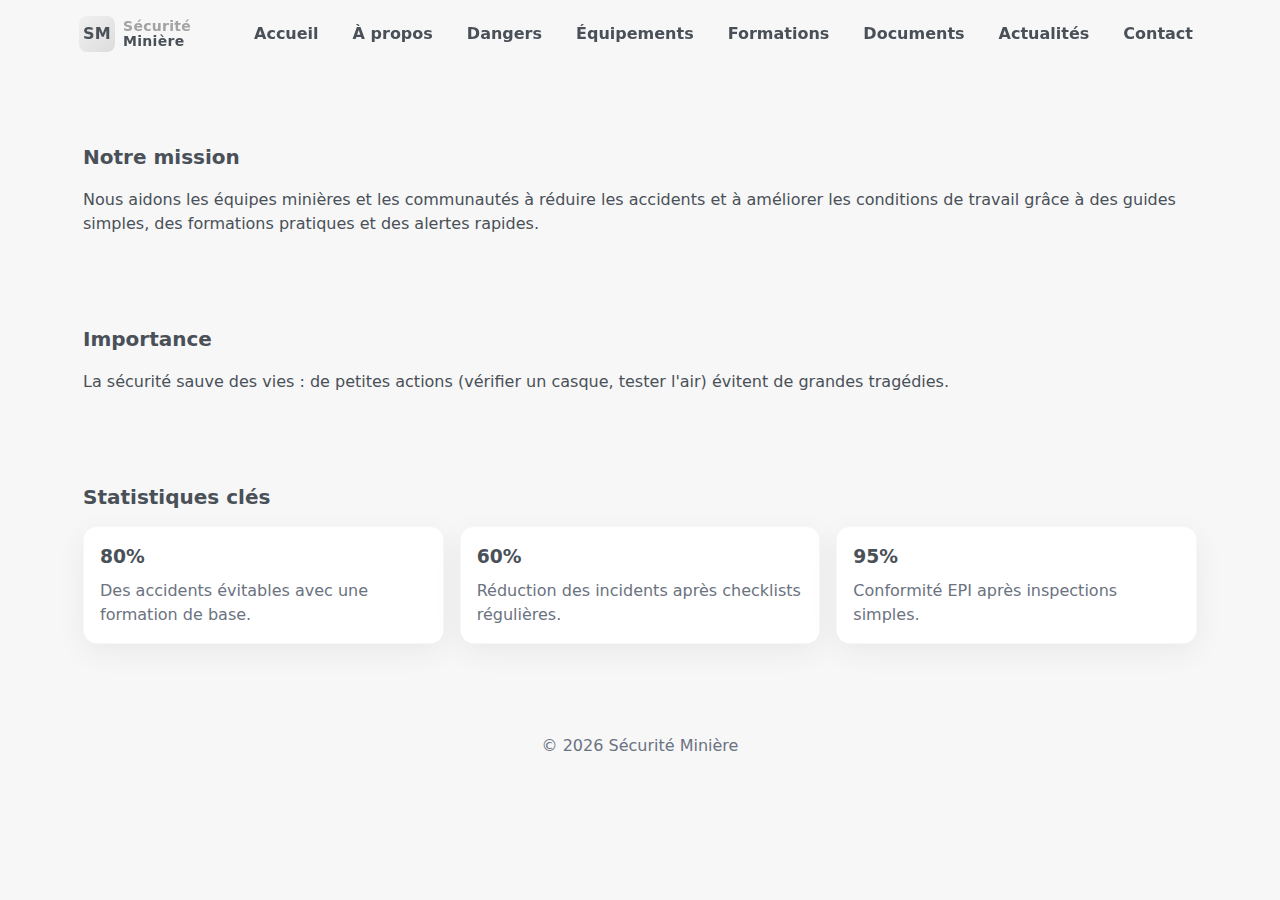
<file: about.html>
<!doctype html>
<html lang="fr">
<head><meta charset="utf-8"><meta name="viewport" content="width=device-width,initial-scale=1">
<title>À propos — Sécurité Minière</title>
<link rel="stylesheet" href="css/styles.css"></head>
<body>
  <!-- header (copier la même structure que index) -->
  <header class="header">
    <div class="navbar">
      <div class="brand"><div class="logo">SM</div><div><div style="font-size:14px;color:var(--accent-2)">Sécurité</div><div style="font-size:14px;margin-top:-6px;font-weight:700">Minière</div></div></div>
      <nav class="menu" aria-label="Menu principal">
        <a href="index.html">Accueil</a><a href="about.html">À propos</a><a href="dangers.html">Dangers</a><a href="equipment.html">Équipements</a><a href="practices.html">Formations</a><a href="docs.html">Documents</a><a href="news.html">Actualités</a><a href="contact.html">Contact</a>
      </nav>
      <button class="hamburger">☰</button>
    </div>
  </header>

  <main style="padding-top:88px">
    <section class="section reveal">
      <h2>Notre mission</h2>
      <p>Nous aidons les équipes minières et les communautés à réduire les accidents et à améliorer les conditions de travail grâce à des guides simples, des formations pratiques et des alertes rapides.</p>
    </section>

    <section class="section reveal">
      <h2>Importance</h2>
      <p>La sécurité sauve des vies : de petites actions (vérifier un casque, tester l'air) évitent de grandes tragédies.</p>
    </section>

    <section class="section reveal">
      <h2>Statistiques clés</h2>
      <div class="grid">
        <div class="card"><h3>80%</h3><p>Des accidents évitables avec une formation de base.</p></div>
        <div class="card"><h3>60%</h3><p>Réduction des incidents après checklists régulières.</p></div>
        <div class="card"><h3>95%</h3><p>Conformité EPI après inspections simples.</p></div>
      </div>
    </section>
  </main>

  <footer style="margin-top:36px">© <span id="year2"></span> Sécurité Minière</footer>
  <script src="js/main.js"></script>
  <script>document.getElementById('year2').textContent = new Date().getFullYear();</script>
</body>
</html>
</file>
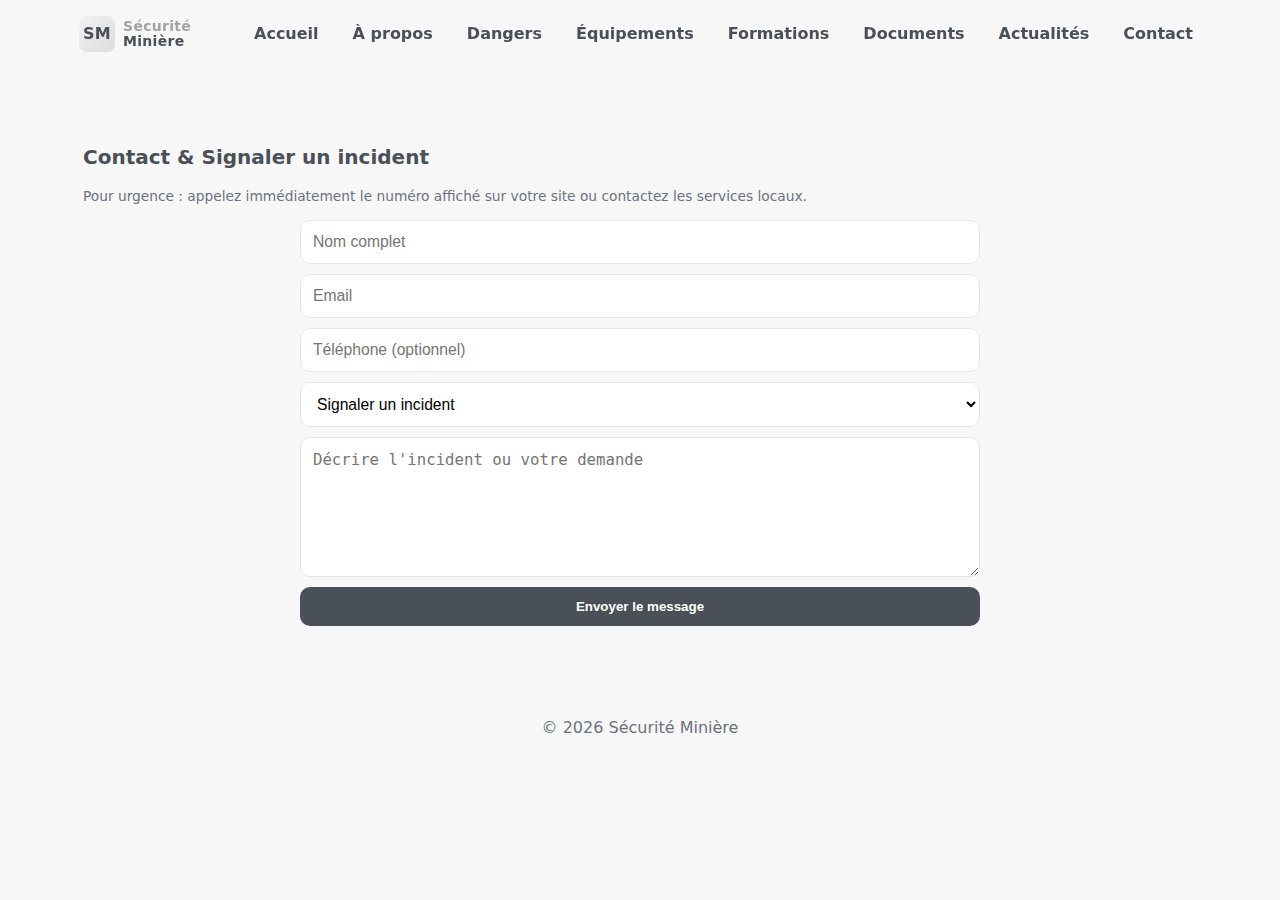
<file: contact.html>
<!doctype html>
<html lang="fr">
<head><meta charset="utf-8"><meta name="viewport" content="width=device-width,initial-scale=1">
<title>Contact — Sécurité Minière</title>
<link rel="stylesheet" href="css/styles.css"></head>
<body>
  <!-- header -->
  <header class="header">
    <div class="navbar">
      <div class="brand"><div class="logo">SM</div><div><div style="font-size:14px;color:var(--accent-2)">Sécurité</div><div style="font-size:14px;margin-top:-6px;font-weight:700">Minière</div></div></div>
      <nav class="menu" aria-label="Menu principal">
        <a href="index.html">Accueil</a><a href="about.html">À propos</a><a href="dangers.html">Dangers</a><a href="equipment.html">Équipements</a><a href="practices.html">Formations</a><a href="docs.html">Documents</a><a href="news.html">Actualités</a><a href="contact.html">Contact</a>
      </nav>
      <button class="hamburger">☰</button>
    </div>
  </header>

  <main style="padding-top:88px">
    <section class="section reveal">
      <h2>Contact & Signaler un incident</h2>
      <p class="small">Pour urgence : appelez immédiatement le numéro affiché sur votre site ou contactez les services locaux.</p>

      <!-- Utilise Formspree ou ton backend. Remplace ACTION par ton endpoint -->
      <form class="form" action="https://formspree.io/f/mvgeldry" method="POST">
        <input name="name" placeholder="Nom complet" required>
        <input name="_replyto" type="email" placeholder="Email" required>
        <input name="phone" placeholder="Téléphone (optionnel)">
        <select name="type">
          <option value="signalement">Signaler un incident</option>
          <option value="info">Demande d'information</option>
          <option value="formation">Inscription formation</option>
        </select>
        <textarea name="message" rows="6" placeholder="Décrire l'incident ou votre demande" required></textarea>
        <button class="submit" type="submit">Envoyer le message</button>
      </form>
    </section>
  </main>

  <footer>© <span id="year8"></span> Sécurité Minière</footer>
  <script src="js/main.js"></script>
  <script>document.getElementById('year8').textContent = new Date().getFullYear();</script>
</body>
</html>
</file>
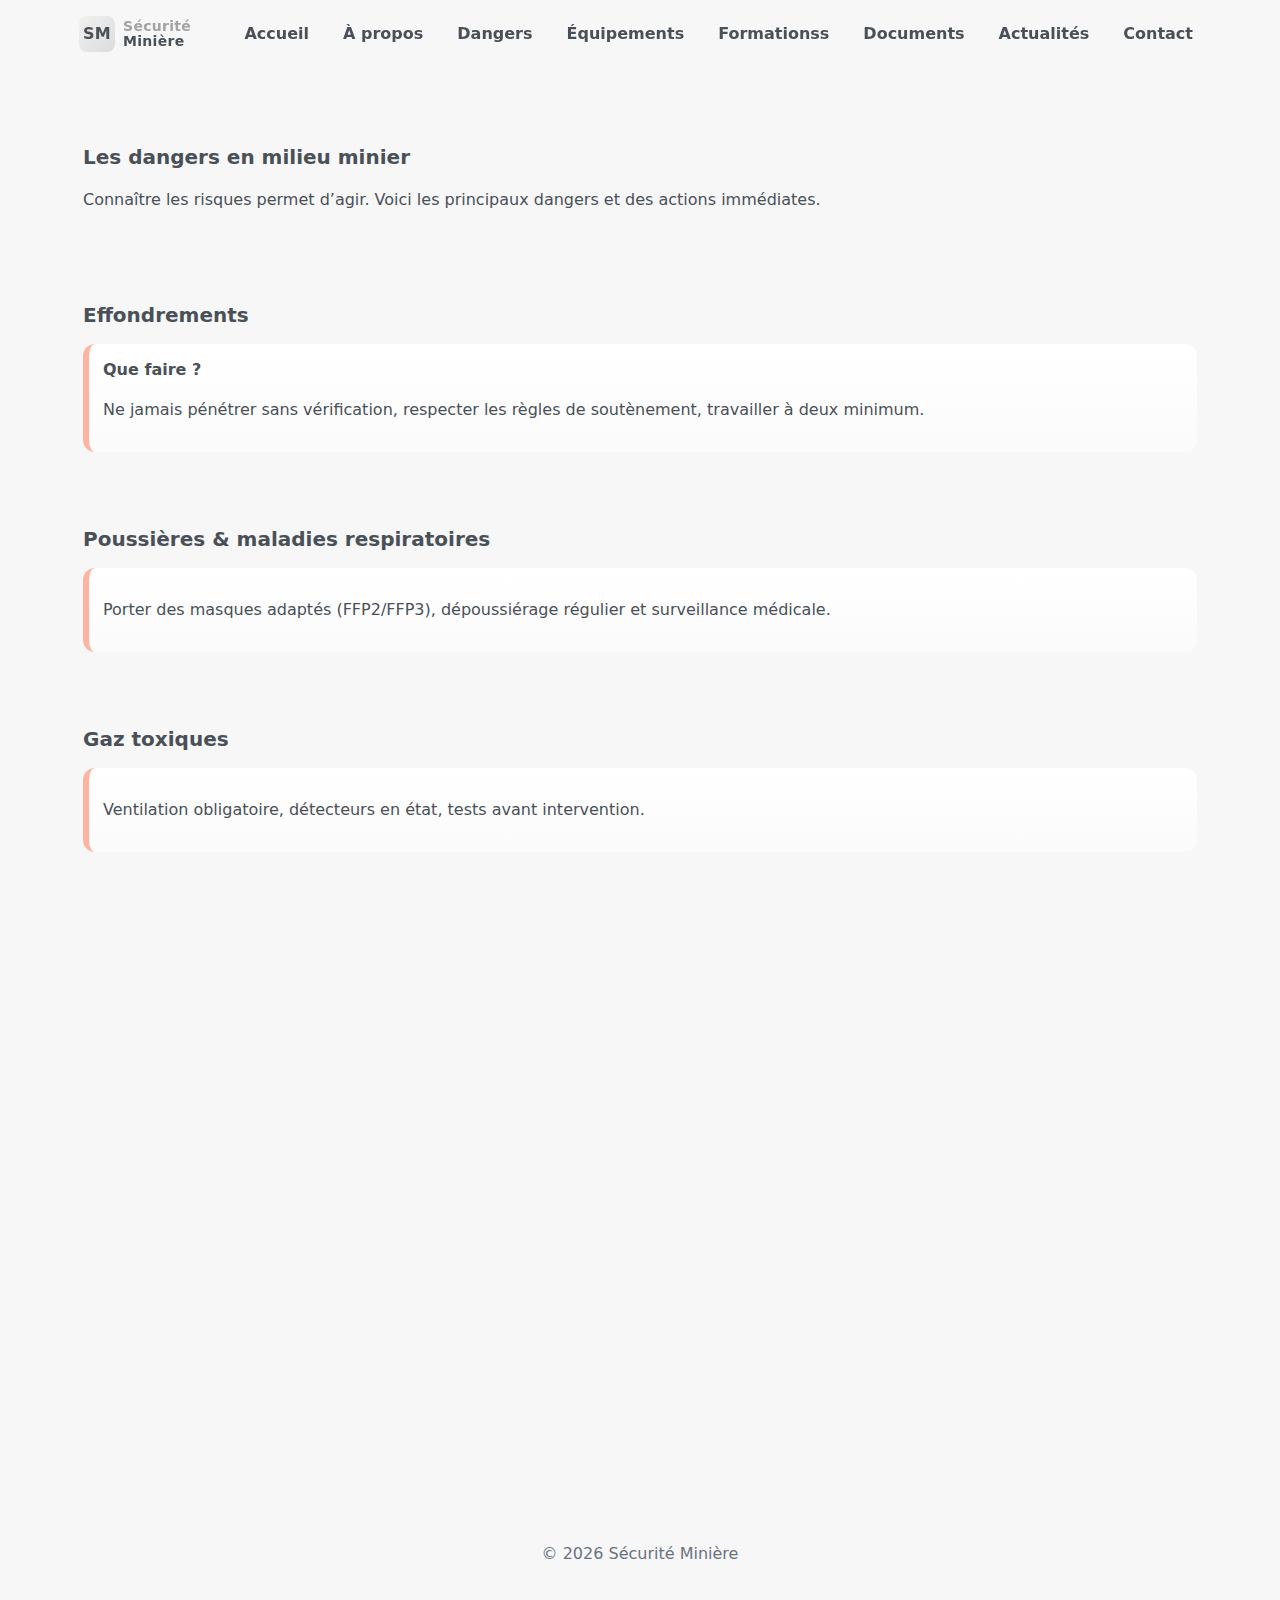
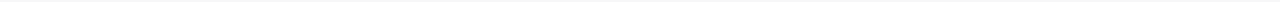
<file: dangers.html>
<!doctype html>
<html lang="fr">
<head><meta charset="utf-8"><meta name="viewport" content="width=device-width,initial-scale=1">
<title>Dangers — Sécurité Minière</title>
<link rel="stylesheet" href="css/styles.css"></head>
<body>
  <!-- header -->
  <header class="header">
    <div class="navbar">
      <div class="brand"><div class="logo">SM</div><div><div style="font-size:14px;color:var(--accent-2)">Sécurité</div><div style="font-size:14px;margin-top:-6px;font-weight:700">Minière</div></div></div>
      <nav class="menu" aria-label="Menu principal">
        <a href="index.html">Accueil</a><a href="about.html">À propos</a><a href="dangers.html">Dangers</a><a href="equipment.html">Équipements</a><a href="practices.html">Formationss</a><a href="docs.html">Documents</a><a href="news.html">Actualités</a><a href="contact.html">Contact</a>
      </nav>
      <button class="hamburger">☰</button>
    </div>
  </header>

  <main style="padding-top:88px">
    <section class="section reveal">
      <h2>Les dangers en milieu minier</h2>
      <p>Connaître les risques permet d’agir. Voici les principaux dangers et des actions immédiates.</p>
    </section>

    <section class="section reveal">
      <h2>Effondrements</h2>
      <div class="danger">
        <h4>Que faire ?</h4>
        <p>Ne jamais pénétrer sans vérification, respecter les règles de soutènement, travailler à deux minimum.</p>
      </div>
    </section>

    <section class="section reveal">
      <h2>Poussières & maladies respiratoires</h2>
      <div class="danger">
        <p>Porter des masques adaptés (FFP2/FFP3), dépoussiérage régulier et surveillance médicale.</p>
      </div>
    </section>

    <section class="section reveal">
      <h2>Gaz toxiques</h2>
      <div class="danger"><p>Ventilation obligatoire, détecteurs en état, tests avant intervention.</p></div>
    </section>

    <section class="section reveal">
      <h2>Électricité</h2>
      <div class="danger"><p>Interventions par électricien qualifié, déconnexion et verrouillage avant maintenance.</p></div>
    </section>

    <section class="section reveal">
      <h2>Machines lourdes</h2>
      <div class="danger"><p>Zone balisée, formation opérateur, entretien et verrouillage.</p></div>
    </section>

    <section class="section reveal">
      <h2>Explosifs</h2>
      <div class="danger"><p>Seule une équipe formée et autorisée peut manipuler. Procédures strictes à suivre.</p></div>
    </section>
  </main>

  <footer>© <span id="year3"></span> Sécurité Minière</footer>
  <script src="js/main.js"></script>
  <script>document.getElementById('year3').textContent = new Date().getFullYear();</script>
</body>
</html>
</file>
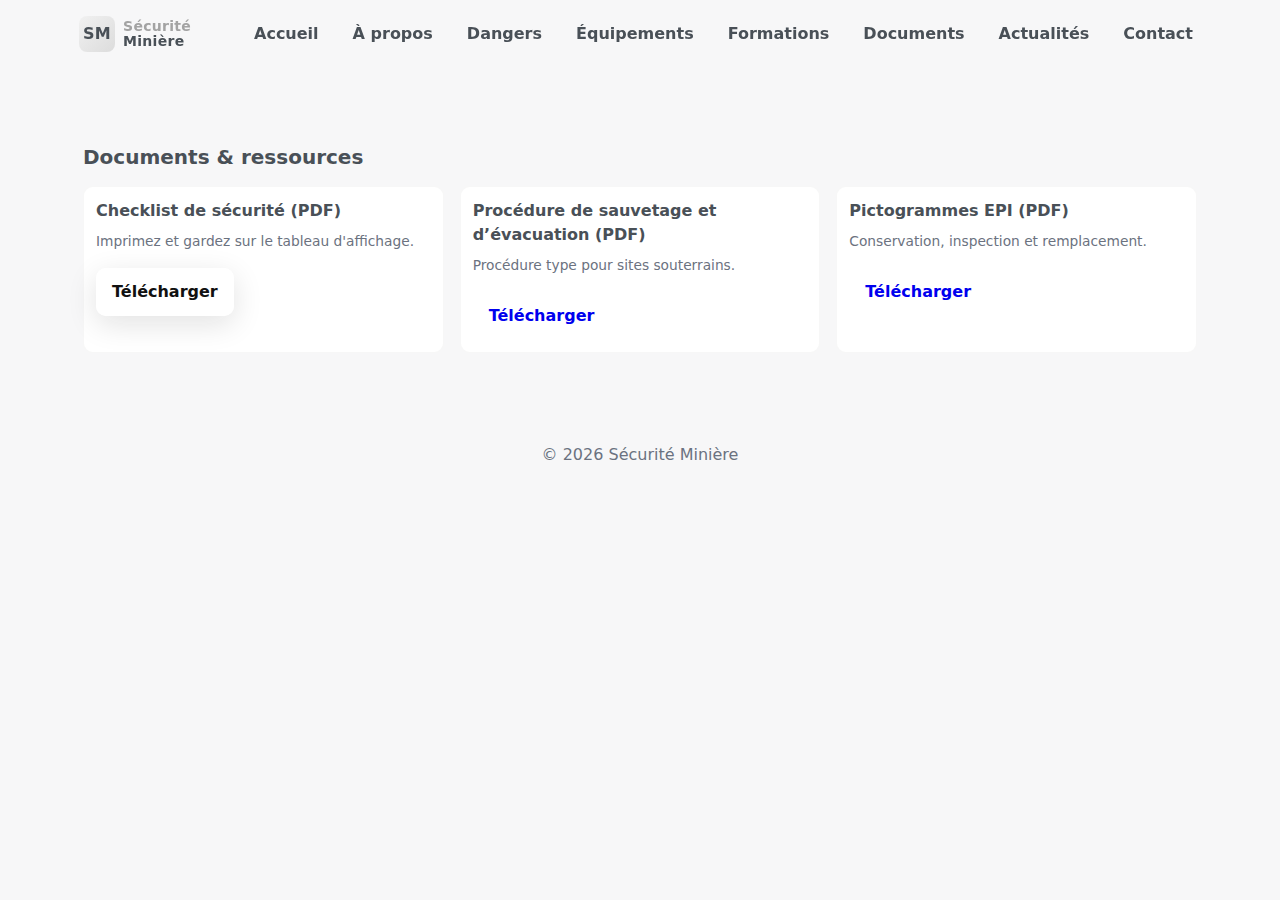
<file: docs.html>
<!doctype html>
<html lang="fr">
<head><meta charset="utf-8"><meta name="viewport" content="width=device-width,initial-scale=1">
<title>Documents — Sécurité Minière</title>
<link rel="stylesheet" href="css/styles.css"></head>
<body>
  <!-- header -->
  <header class="header">
    <div class="navbar">
      <div class="brand"><div class="logo">SM</div><div><div style="font-size:14px;color:var(--accent-2)">Sécurité</div><div style="font-size:14px;margin-top:-6px;font-weight:700">Minière</div></div></div>
      <nav class="menu" aria-label="Menu principal">
        <a href="index.html">Accueil</a><a href="about.html">À propos</a><a href="dangers.html">Dangers</a><a href="equipment.html">Équipements</a><a href="practices.html">Formations</a><a href="docs.html">Documents</a><a href="news.html">Actualités</a><a href="contact.html">Contact</a>
      </nav>
      <button class="hamburger">☰</button>
    </div>
  </header>

  <main style="padding-top:88px">
    <section class="section reveal">
      <h2>Documents & ressources</h2>
      <div class="grid">
        <div class="news-item">
          <div style="font-weight:700">Checklist de sécurité (PDF)</div>
          <div class="small">Imprimez et gardez sur le tableau d'affichage.</div>
          <div style="margin-top:8px"><a class="btn btn-primary" href="assets/docs/Check-list.pdf">Télécharger</a></div>
        </div>

        <div class="news-item">
          <div style="font-weight:700">Procédure de sauvetage et d’évacuation (PDF)</div>
          <div class="small">Procédure type pour sites souterrains.</div>
          <div style="margin-top:8px"><a class="btn" href="assets/docs/Manuel de formation en sauvetage minnier.pdf">Télécharger</a></div>
        </div>

        <div class="news-item">
          <div style="font-weight:700">Pictogrammes EPI (PDF)</div>
          <div class="small">Conservation, inspection et remplacement.</div>
          <div style="margin-top:8px"><a class="btn" href="assets/docs/catalogue-pictogrammes.pdf">Télécharger</a></div>
        </div>
      </div>
    </section>
  </main>

  <footer>© <span id="year6"></span> Sécurité Minière</footer>
  <script src="js/main.js"></script>
  <script>document.getElementById('year6').textContent = new Date().getFullYear();</script>
</body>
</html>
</file>
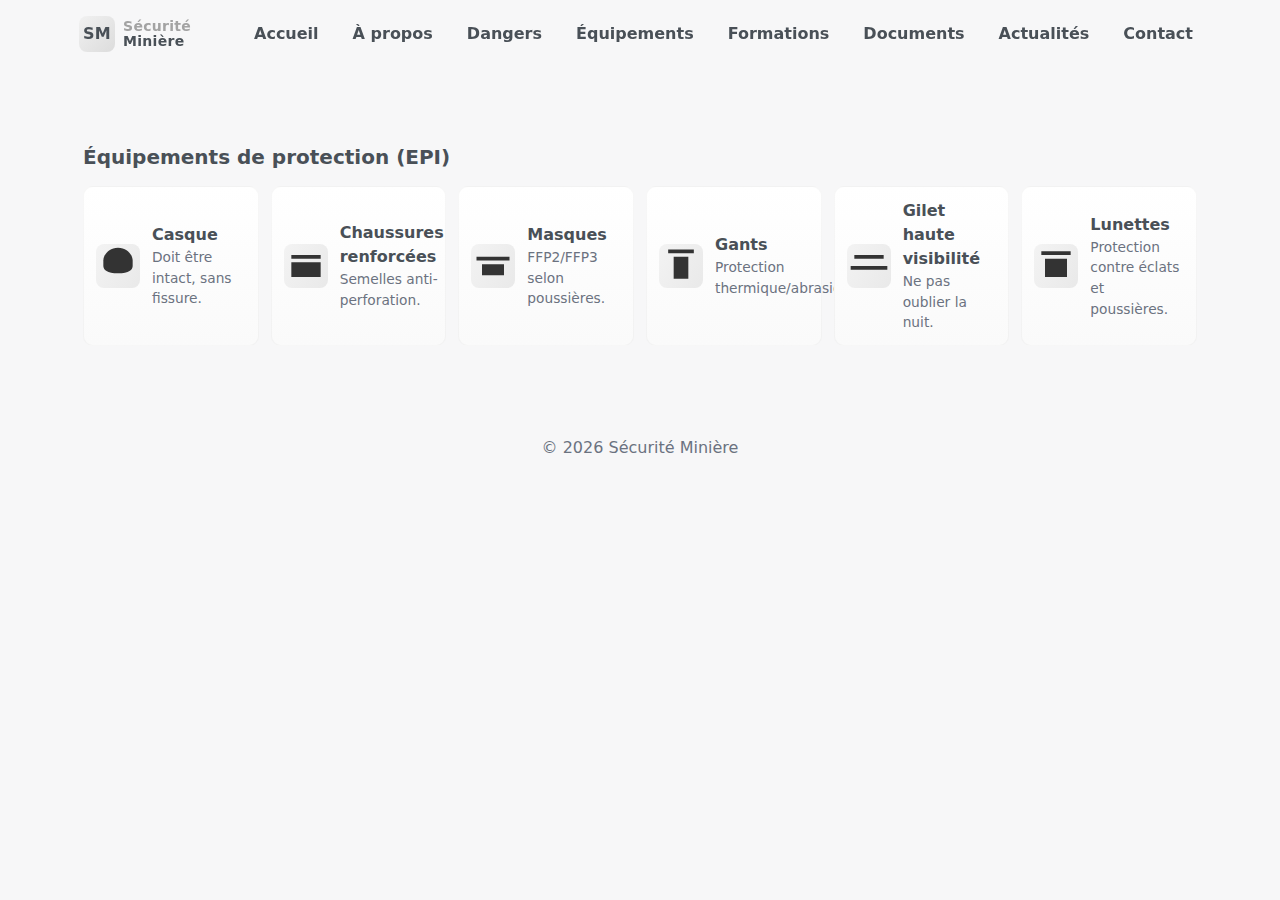
<file: equipment.html>
<!doctype html>
<html lang="fr">
<head><meta charset="utf-8"><meta name="viewport" content="width=device-width,initial-scale=1">
<title>Équipements (EPI) — Sécurité Minière</title>
<link rel="stylesheet" href="css/styles.css"></head>
<body>
  <!-- header -->
  <header class="header">
    <div class="navbar">
      <div class="brand"><div class="logo">SM</div><div><div style="font-size:14px;color:var(--accent-2)">Sécurité</div><div style="font-size:14px;margin-top:-6px;font-weight:700">Minière</div></div></div>
      <nav class="menu" aria-label="Menu principal">
        <a href="index.html">Accueil</a><a href="about.html">À propos</a><a href="dangers.html">Dangers</a><a href="equipment.html">Équipements</a><a href="practices.html">Formations</a><a href="docs.html">Documents</a><a href="news.html">Actualités</a><a href="contact.html">Contact</a>
      </nav>
      <button class="hamburger">☰</button>
    </div>
  </header>

  <main style="padding-top:88px">
    <section class="section reveal">
      <h2>Équipements de protection (EPI)</h2>
      <div class="equip-list">
        <div class="equip">
          <svg viewBox="0 0 24 24"><path fill="#333" d="M12 2C7 2 4 6 4 9v3c0 2 2 4 8 4s8-2 8-4V9c0-3-3-7-8-7z"/></svg>
          <div><strong>Casque</strong><div class="small">Doit être intact, sans fissure.</div></div>
        </div>

        <div class="equip">
          <svg viewBox="0 0 24 24"><path fill="#333" d="M4 6h16v2H4zM4 10h16v8H4z"/></svg>
          <div><strong>Chaussures renforcées</strong><div class="small">Semelles anti-perforation.</div></div>
        </div>

        <div class="equip">
          <svg viewBox="0 0 24 24"><path fill="#333" d="M3 7h18v2H3zM6 11h12v6H6z"/></svg>
          <div><strong>Masques</strong><div class="small">FFP2/FFP3 selon poussières.</div></div>
        </div>

        <div class="equip">
          <svg viewBox="0 0 24 24"><path fill="#333" d="M5 3h14v2H5zM8 7h8v12H8z"/></svg>
          <div><strong>Gants</strong><div class="small">Protection thermique/abrasion.</div></div>
        </div>

        <div class="equip">
          <svg viewBox="0 0 24 24"><path fill="#333" d="M2 12h20v2H2zM4 6h16v2H4z"/></svg>
          <div><strong>Gilet haute visibilité</strong><div class="small">Ne pas oublier la nuit.</div></div>
        </div>

        <div class="equip">
          <svg viewBox="0 0 24 24"><path fill="#333" d="M4 4h16v2H4zM6 8h12v10H6z"/></svg>
          <div><strong>Lunettes</strong><div class="small">Protection contre éclats et poussières.</div></div>
        </div>
      </div>
    </section>
  </main>

  <footer>© <span id="year5"></span> Sécurité Minière</footer>
  <script src="js/main.js"></script>
  <script>document.getElementById('year5').textContent = new Date().getFullYear();</script>
</body>
</html>
</file>
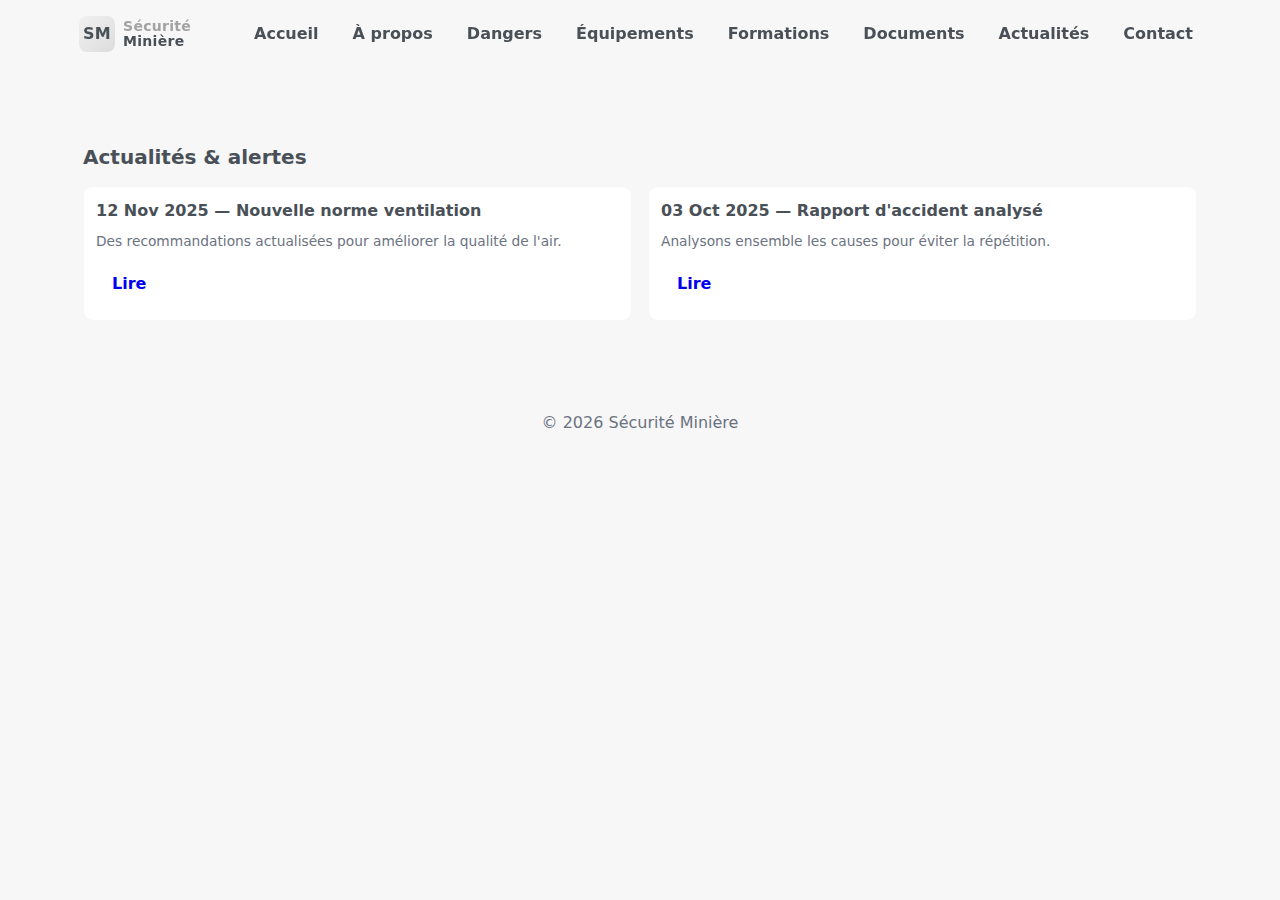
<file: news.html>
<!doctype html>
<html lang="fr">
<head><meta charset="utf-8"><meta name="viewport" content="width=device-width,initial-scale=1">
<title>Actualités — Sécurité Minière</title>
<link rel="stylesheet" href="css/styles.css"></head>
<body>
  <!-- header -->
  <header class="header">
    <div class="navbar">
      <div class="brand"><div class="logo">SM</div><div><div style="font-size:14px;color:var(--accent-2)">Sécurité</div><div style="font-size:14px;margin-top:-6px;font-weight:700">Minière</div></div></div>
      <nav class="menu" aria-label="Menu principal">
        <a href="index.html">Accueil</a><a href="about.html">À propos</a><a href="dangers.html">Dangers</a><a href="equipment.html">Équipements</a><a href="practices.html">Formations</a><a href="docs.html">Documents</a><a href="news.html">Actualités</a><a href="contact.html">Contact</a>
      </nav>
      <button class="hamburger">☰</button>
    </div>
  </header>

  <main style="padding-top:88px">
    <section class="section reveal">
      <h2>Actualités & alertes</h2>
      <div class="grid">
        <div class="news-item">
          <div style="font-weight:700">12 Nov 2025 — Nouvelle norme ventilation</div>
          <div class="small">Des recommandations actualisées pour améliorer la qualité de l'air.</div>
          <a class="btn" href="assets/docs/Norme de ventilation.pdf">Lire</a>
        </div>

        <div class="news-item">
          <div style="font-weight:700">03 Oct 2025 — Rapport d'accident analysé</div>
          <div class="small">Analysons ensemble les causes pour éviter la répétition.</div>
          <a class="btn" href="assets/docs/Rapport Accident.pdf">Lire</a>
        </div>
      </div>
    </section>
  </main>

  <footer>© <span id="year7"></span> Sécurité Minière</footer>
  <script src="js/main.js"></script>
  <script>document.getElementById('year7').textContent = new Date().getFullYear();</script>
</body>
</html>
</file>
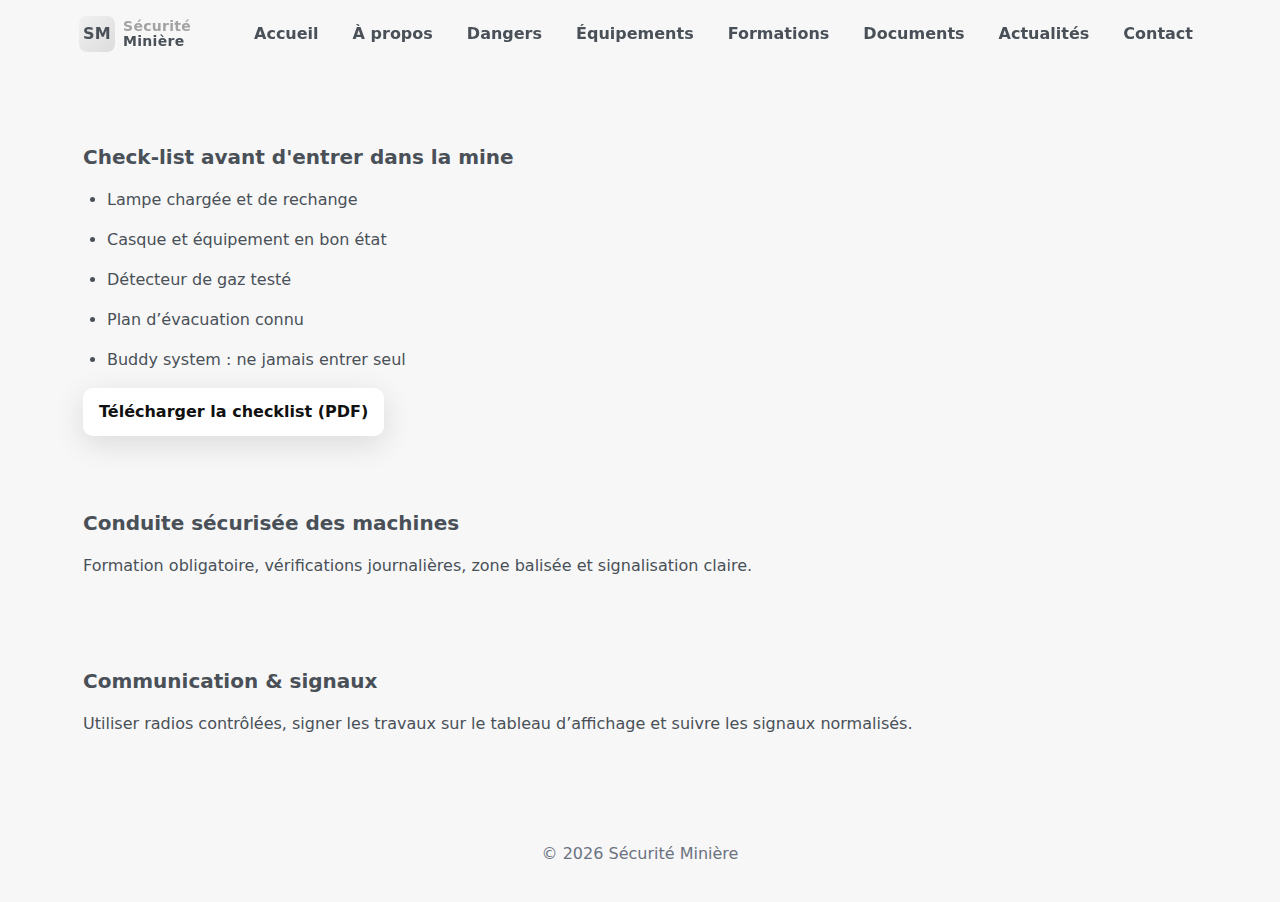
<file: practices.html>
<!doctype html>
<html lang="fr">
<head><meta charset="utf-8"><meta name="viewport" content="width=device-width,initial-scale=1">
<title>Formations — Sécurité Minière</title>
<link rel="stylesheet" href="css/styles.css"></head>
<body>
  <!-- header -->
  <header class="header">
    <div class="navbar">
      <div class="brand"><div class="logo">SM</div><div><div style="font-size:14px;color:var(--accent-2)">Sécurité</div><div style="font-size:14px;margin-top:-6px;font-weight:700">Minière</div></div></div>
      <nav class="menu" aria-label="Menu principal">
        <a href="index.html">Accueil</a><a href="about.html">À propos</a><a href="dangers.html">Dangers</a><a href="equipment.html">Équipements</a><a href="practices.html">Formations</a><a href="docs.html">Documents</a><a href="news.html">Actualités</a><a href="contact.html">Contact</a>
      </nav>
      <button class="hamburger">☰</button>
    </div>
  </header>

  <main style="padding-top:88px">
    <section class="section reveal">
      <h2>Check-list avant d'entrer dans la mine</h2>
      <ul class="grid" style="grid-template-columns:1fr;list-style:disc;padding-left:24px;">
        <li>Lampe chargée et de rechange</li>
        <li>Casque et équipement en bon état</li>
        <li>Détecteur de gaz testé</li>
        <li>Plan d’évacuation connu</li>
        <li>Buddy system : ne jamais entrer seul</li>
      </ul>
      <div style="margin-top:12px">
        <a class="btn btn-primary" href="assets/docs/check-list.pdf">Télécharger la checklist (PDF)</a>
      </div>
    </section>

    <section class="section reveal">
      <h2>Conduite sécurisée des machines</h2>
      <p>Formation obligatoire, vérifications journalières, zone balisée et signalisation claire.</p>
    </section>

    <section class="section reveal">
      <h2>Communication & signaux</h2>
      <p>Utiliser radios contrôlées, signer les travaux sur le tableau d’affichage et suivre les signaux normalisés.</p>
    </section>
  </main>

  <footer>© <span id="year4"></span> Sécurité Minière</footer>
  <script src="js/main.js"></script>
  <script>document.getElementById('year4').textContent = new Date().getFullYear();</script>
</body>
</html>
</file>
<file: css/styles.css>
:root{
  --bg:#f7f7f8;
  --card:#ffffff;
  --muted:#6b7280;
  --accent:#495057; /* neutre foncé */
  --accent-2:#a3a3a3; /* secondaire */
  --glass: rgba(255,255,255,0.6);
  --radius:12px;
  --maxw:1150px;
}
*{box-sizing:border-box}
html,body{height:100%}
body{
  margin:0;font-family:system-ui,-apple-system,"Segoe UI",Roboto,"Helvetica Neue",Arial;
  background:var(--bg);color:var(--accent);-webkit-font-smoothing:antialiased;
  -moz-osx-font-smoothing:grayscale;line-height:1.5;
}

/* HEADER + NAV */
.header{
  position:fixed;inset:0 0 auto 0;z-index:60;background:transparent;
  display:flex;justify-content:center;backdrop-filter: blur(6px);
}
.navbar{width:100%;max-width:var(--maxw);display:flex;align-items:center;gap:16px;padding:14px;margin:auto}
.brand{font-weight:700;letter-spacing:0.3px;color:var(--accent);display:flex;align-items:center;gap:8px}
.brand .logo{width:36px;height:36px;border-radius:8px;background:linear-gradient(135deg,#f1f1f1,#dcdcdc);display:grid;place-items:center;font-weight:800}
.menu{margin-left:auto;display:flex;gap:18px;align-items:center}
.menu a{color:var(--accent);text-decoration:none;font-weight:600;padding:8px;border-radius:8px}
.menu a:hover{background:rgba(0,0,0,0.04)}
.hamburger{display:none;padding:8px;border-radius:8px;background:transparent;border:1px solid transparent}

/* Hero with background video */
.hero{
  min-height:72vh;display:grid;align-items:center;position:relative;
  overflow:hidden;border-bottom-left-radius:20px;border-bottom-right-radius:20px;
}
.hero .bg-video{position:absolute;inset:0;object-fit:cover;width:100%;height:100%;z-index:0;filter:brightness(.48) saturate(.9)}
.hero .overlay{position:absolute;inset:0;background:linear-gradient(180deg, rgba(10,10,10,0.2), rgba(10,10,10,0.35));z-index:1}
.hero .container{position:relative;z-index:3;max-width:var(--maxw);margin:0 auto;padding:40px 20px;color:white;display:flex;gap:32px;align-items:center}
.hero .left{flex:1}
.hero h1{font-size:2.1rem;margin:0 0 10px;text-shadow:0 6px 20px rgba(0,0,0,0.45)}
.hero p{margin:0 0 16px;color:rgba(255,255,255,0.9);max-width:640px}
.cta-row{display:flex;gap:12px;flex-wrap:wrap}
.btn{display:inline-flex;align-items:center;gap:10px;padding:12px 16px;border-radius:10px;text-decoration:none;font-weight:700;cursor:pointer;transition:transform .18s ease, box-shadow .18s}
.btn:active{transform:translateY(1px)}
.btn-primary{background:rgba(255,255,255,0.95);color:#111;box-shadow:0 8px 30px rgba(15,15,15,0.12)}
.btn-ghost{background:transparent;color:white;border:1px solid rgba(255,255,255,0.12)}

/* three feature cards under hero */
.features{max-width:var(--maxw);margin:-44px auto 28px;display:grid;grid-template-columns:repeat(auto-fit,minmax(220px,1fr));gap:18px;padding:0 18px;z-index:5}
.card{background:var(--card);padding:16px;border-radius:14px;box-shadow:0 8px 30px rgba(13,13,13,0.06);border:1px solid rgba(0,0,0,0.03);transition:transform .25s, box-shadow .25s}
.card:hover{transform:translateY(-6px);box-shadow:0 18px 40px rgba(13,13,13,0.08)}
.card h3{margin:0 0 8px;color:var(--accent)}
.card p{margin:0;color:var(--muted)}

/* section common */
.section{max-width:var(--maxw);margin:36px auto;padding:18px;border-radius:12px}
.section h2{margin:0 0 14px;font-size:1.25rem;color:var(--accent)}
.grid{display:grid;gap:16px;grid-template-columns:repeat(auto-fit,minmax(240px,1fr))}

/* Dangers style */
.danger{background:linear-gradient(180deg,#fff 0%,#fbfbfb 100%);padding:14px;border-radius:12px;border-left:6px solid #ffb4a2}
.danger h4{margin:0 0 8px}

/* Equipment icons list */
.equip-list{display:grid;grid-template-columns:repeat(auto-fit,minmax(160px,1fr));gap:12px}
.equip{padding:12px;border-radius:10px;background:linear-gradient(180deg,#fff,#fafafa);display:flex;gap:12px;align-items:center;border:1px solid rgba(0,0,0,0.03)}
.equip svg{width:44px;height:44px;flex:0 0 44px;border-radius:8px;background:linear-gradient(120deg,#f3f3f3,#e9e9e9);display:grid;place-items:center}

/* stats counters */
.stats{display:flex;gap:16px;flex-wrap:wrap}
.stat{background:var(--card);padding:18px;border-radius:12px;min-width:150px;text-align:center;box-shadow:0 6px 20px rgba(12,12,12,0.04)}
.stat .num{font-size:1.6rem;font-weight:800;color:var(--accent)}

/* news list */
.news-item{display:flex;flex-direction:column;gap:8px;padding:12px;border-radius:10px;background:var(--card);border:1px solid rgba(0,0,0,0.03)}

/* contact form */
.form{max-width:680px;margin:0 auto;display:grid;gap:10px}
input,textarea,select{padding:12px;border-radius:10px;border:1px solid #e6e6e6;background:white;font-size:0.98rem}
button.submit{padding:12px;border-radius:10px;border:none;background:var(--accent);color:white;font-weight:700;cursor:pointer}
.small{font-size:0.86rem;color:var(--muted)}

/* footer */
footer{padding:36px 18px;text-align:center;color:var(--muted);margin-top:36px}

/* responsive */
@media (max-width:900px){
  .menu{display:none}
  .hamburger{display:inline-flex;margin-left:auto}
  .hero .container{padding:28px 16px;flex-direction:column;align-items:flex-start}
  .hero h1{font-size:1.6rem}
  .features{margin-top:12px}
}

/* small animation helpers */
.reveal{opacity:0;transform:translateY(18px);transition:all .7s cubic-bezier(.2,.9,.25,1)}
.reveal.visible{opacity:1;transform:none}
.fade{transition:opacity .6s ease}
</file>
